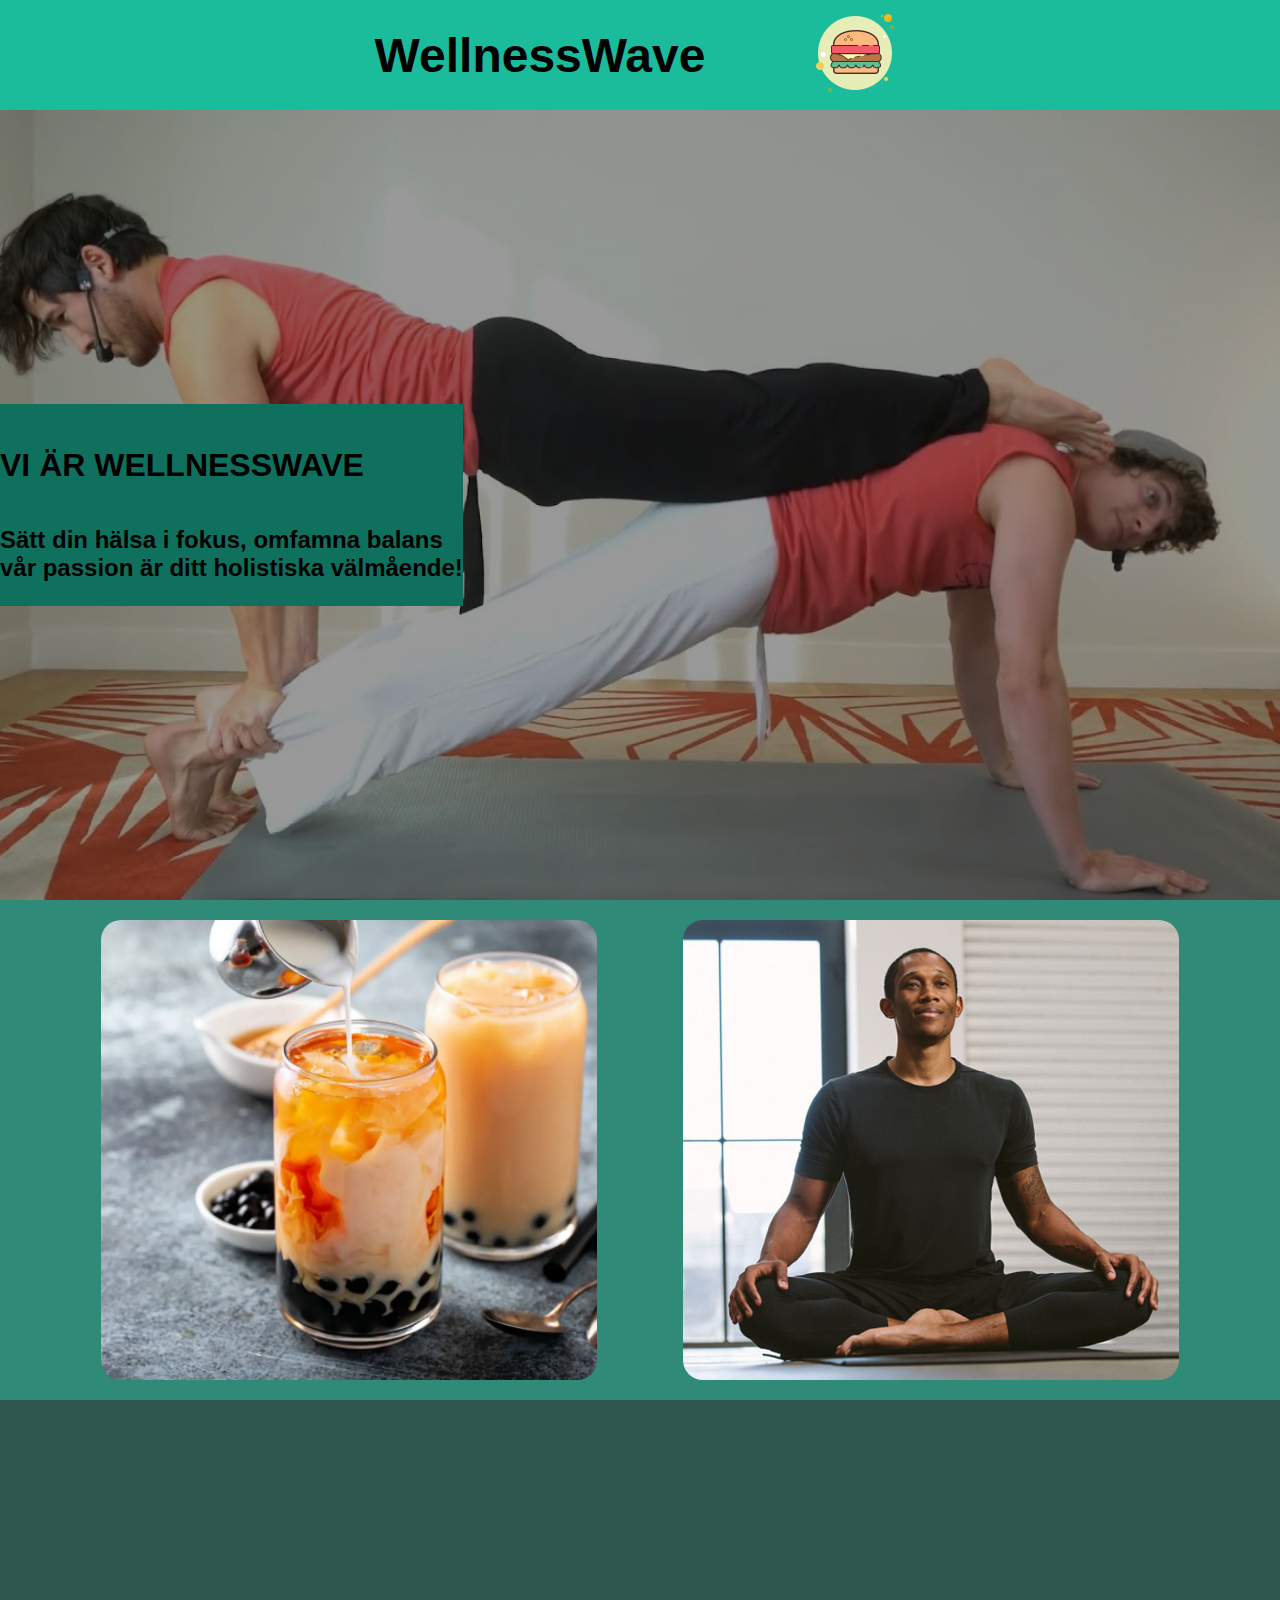
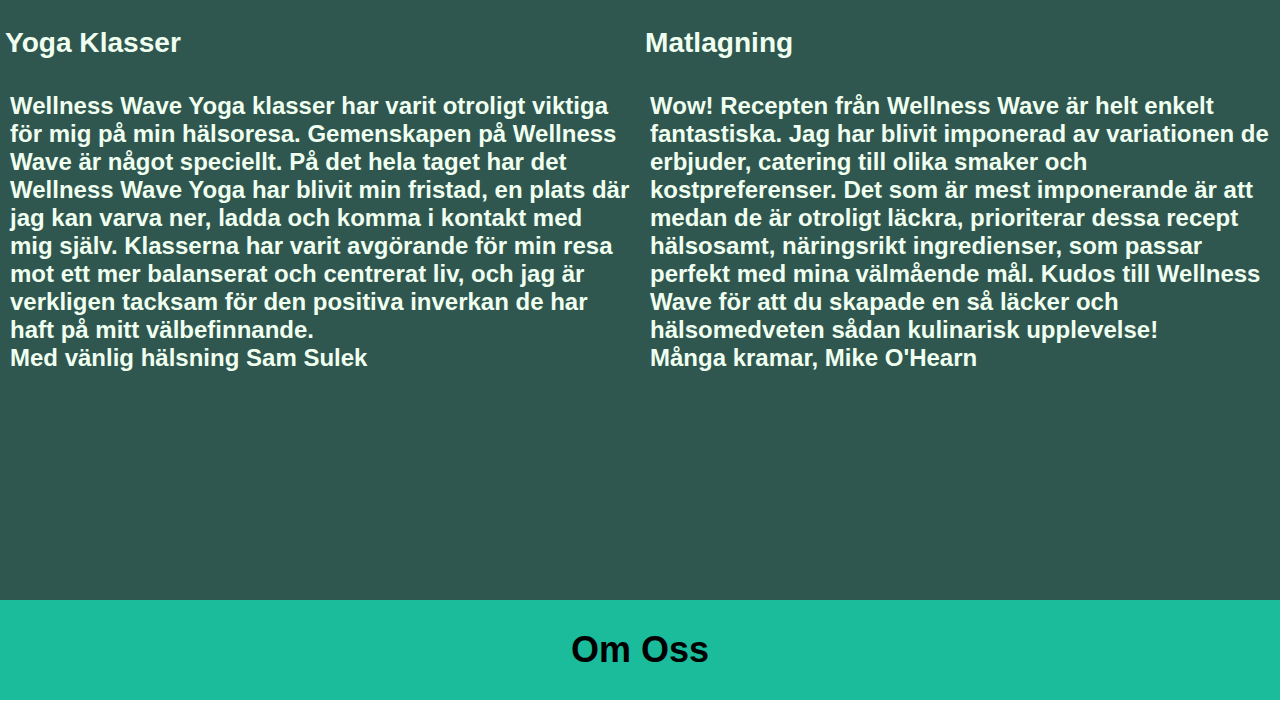
<file: index.html>
<!DOCTYPE html>
<html lang="sv">
  <head>
    <meta charset="UTF-8" />
    <meta name="viewport" content="width=device-width, initial-scale=1.0" />
    <title>WellnessWave</title>
    <link rel="stylesheet" href="/css/style.css" />
  </head>
  <body>
    <div id="container">
      <header>
        <a class="text_w_link" href="/index.html"><h1>WellnessWave</h1></a>
        <div class="dropdown">
          <img src="/img/icons8-hamburger-100.png" alt="Hamburger-menu" />
          <ul class="dropdown-content">
            <li>
              <a class="text_w_link_dropdown" href="/cards.html">Anställda</a>
            </li>
            <li>
              <a class="text_w_link_dropdown" href="/shop.html">Produkter</a>
            </li>
            <li><a class="text_w_link_dropdown" href="#">Yoga</a></li>
          </ul>
        </div>
      </header>
      <div id="card-section">
        <img class="pictures" src="/img/thai.boba_.webp" alt="boba tea" />
        <img
          class="pictures"
          src="/img/yoga-instructor.jpg"
          alt="yoga instructor"
        />
      </div>
      <footer>
        <a class="text_w_link" href="/cards.html"><h2>Om Oss</h2></a>
      </footer>
      <main id="hero-image">
        <div id="hero-text"><h4>Vi är WellnessWave</h4>
          <p id="hero-paragraf">Sätt din hälsa i fokus, omfamna balans <br> vår passion är ditt holistiska välmående!</p>
        </div>
      </main>
      <section id="section2">
        <div class="texter">
        <h3>Yoga Klasser</h3>
        <p class="texter">
          Wellness Wave Yoga klasser har varit otroligt viktiga för mig på min
          hälsoresa. Gemenskapen på Wellness Wave är något speciellt. På det
          hela taget har det Wellness Wave Yoga har blivit min fristad, en plats
          där jag kan varva ner, ladda och komma i kontakt med mig själv.
          Klasserna har varit avgörande för min resa mot ett mer balanserat och
          centrerat liv, och jag är verkligen tacksam för den positiva inverkan
          de har haft på mitt välbefinnande.
          <br />
          Med vänlig hälsning Sam Sulek
        </p>
      </div>
      </section>
      <section id="section3">
        <div class="texter">
        <h3>Matlagning</h3>
        <p class="texter">
          Wow! Recepten från Wellness Wave är helt enkelt fantastiska. Jag har
          blivit imponerad av variationen de erbjuder, catering till olika
          smaker och kostpreferenser. Det som är mest imponerande är att medan
          de är otroligt läckra, prioriterar dessa recept hälsosamt, näringsrikt
          ingredienser, som passar perfekt med mina välmående mål. Kudos till
          Wellness Wave för att du skapade en så läcker och hälsomedveten sådan
          kulinarisk upplevelse!
          <br />
          Många kramar, Mike O'Hearn
        </p>
      </div>
      </section>
    </div>
  </body>
</html>
</file>
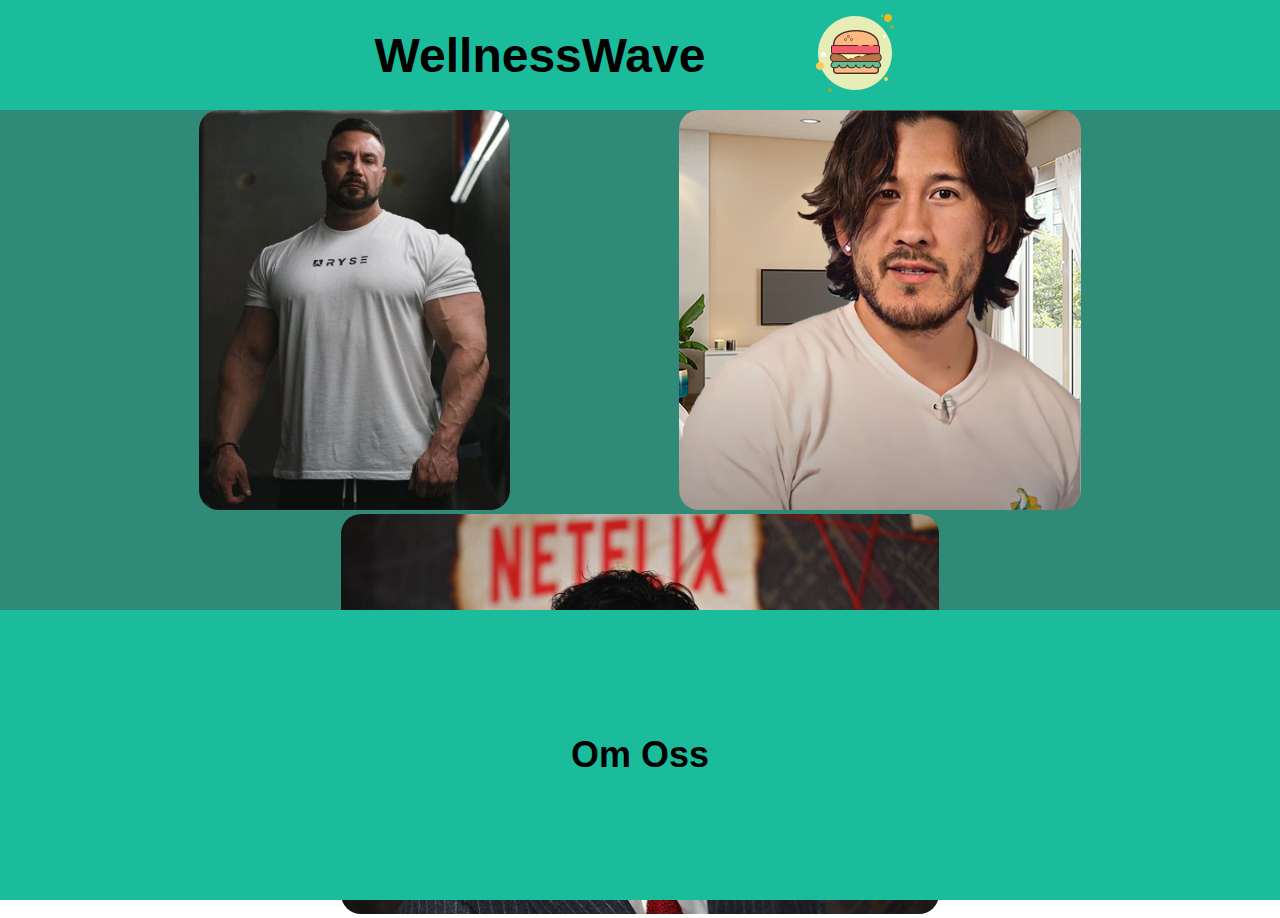
<file: cards.html>
<!DOCTYPE html>
<html lang="en">
  <head>
    <meta charset="UTF-8" />
    <meta name="viewport" content="width=device-width, initial-scale=1.0" />
    <title>Anställda</title>
    <link rel="stylesheet" href="/css/style.css" />
  </head>
  <body>
    <div id="container2">
      <header>
        <a class="text_w_link" href="/index.html"><h1>WellnessWave</h1></a>
        <div class="dropdown">
          <img src="/img/icons8-hamburger-100.png" alt="Hamburger-menu" />
          <ul class="dropdown-content">
            <li>
              <a class="text_w_link_dropdown" href="/cards.html">Anställda</a>
            </li>
            <li>
              <a class="text_w_link_dropdown" href="/shop.html">Produkter</a>
            </li>
            <li><a class="text_w_link_dropdown" href="#">Yoga</a></li>
          </ul>
        </div>
      </header>
      <div id="employees">
          <a href="https://www.youtube.com/watch?v=Bnix4LNhke8"
            ><img id="pictures"
              src="/img/Noel-Deyzel-promoting-Ryse-Supplements.webp"
              alt="Big_boy_noel"
          /></a>
          <a href="https://www.youtube.com/watch?v=yyU_1JD2wuA"
            ><img id="pictures"
            src="/img/markiplier_employee.jpg" alt="markiplier"
          /></a>
          <a href="https://www.youtube.com/watch?v=G2gYUVQrLzQ"
            ><img id="pictures"
            src="/img/Henry-Cavill.jpg" alt="superman"
          /></a>
      </div>
      <footer>
        <a class="text_w_link" href="/cards.html"><h2>Om Oss</h2></a>
      </footer>
    </div>
  </body>
</html>
</file>
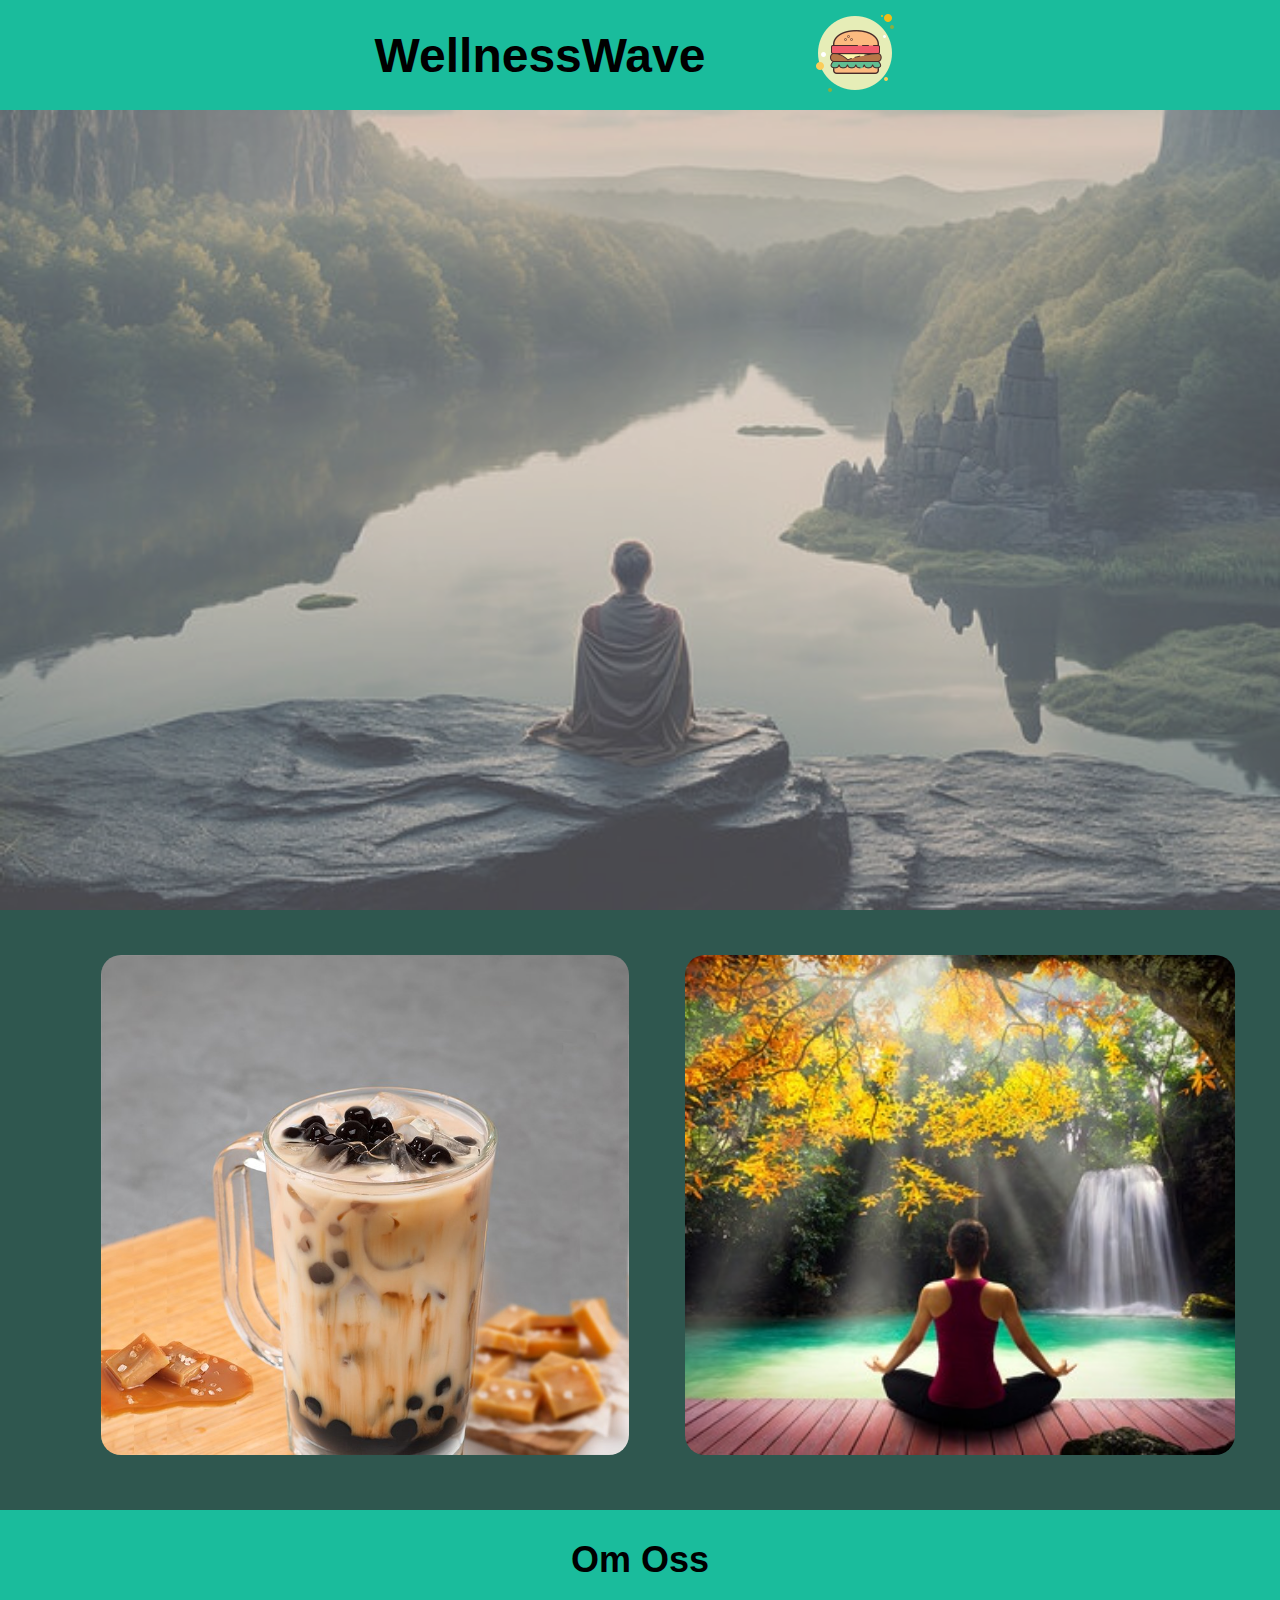
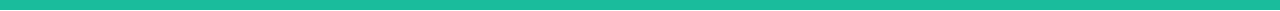
<file: shop.html>
<!DOCTYPE html>
<html lang="en">
  <head>
    <meta charset="UTF-8" />
    <meta name="viewport" content="width=device-width, initial-scale=1.0" />
    <title>Produkter</title>
    <link rel="stylesheet" href="/css/style.css" />
  </head>
  <body>  
    <div id="container1">
      <header>
        <a class="text_w_link" href="/index.html"><h1>WellnessWave</h1></a>
        <div class="dropdown">
          <img src="/img/icons8-hamburger-100.png" alt="Hamburger-menu" />
          <ul class="dropdown-content">
            <li>
              <a class="text_w_link_dropdown" href="/cards.html">Anställda</a>
            </li>
            <li>
              <a class="text_w_link_dropdown" href="/shop.html">Produkter</a>
            </li>
            <li><a class="text_w_link_dropdown" href="#">Yoga</a></li>
          </ul>
        </div>
      </header>
      <div class="meditation_yoga"></div>
      <!-- <main id="cardsection"> -->
      <div id="länk1">
        <a href="https://www.youtube.com/watch?v=E_KKogWlndw">
          <img class="img" src="/img/salted_caramel_bubble_tea.jpg" alt="caramel-tea"
        /></a>
      </div>
      <div id="länk2">
        <a href="#"
          ><img class="img" src="/img/meditation_waterfall.jpg" alt=""
        /></a>
      </div>
      <footer class="texter">
        <a class="text_w_link" href="/cards.html"><h2>Om Oss</h2></a>
      </footer>
    </div>
  </body>
</html>
</file>
<file: css/style.css>
body {
    margin: 0%;
  }
  #container {
    display: grid;
    height: calc(100vh);
    grid-template-rows: 110px calc(100vh - 110px) 500px calc(100vh - 100px) 100px;
    grid-template-columns: 25% 25% 25% 1fr;
    grid-template-areas:
      "hd hd hd hd"
      "sc sc sc sc "
      "dv dv dv dv"
      "sc2 sc2  sc3 sc3"
      "ft ft ft ft";
      background-color: black;
  }
  header {
    display: flex;
    gap: 100px;
    justify-content: center;
    align-items: center;
    grid-area: hd;
    background-color: #1abc9c;
  }
  #hero-image {
    grid-area: sc;
    background-image: url(/img/markiplier_yoga.jpg);
    opacity:  0.6;
    background-size: cover;
    display: flex;
    align-items: center;
    background-position: center;
  }
  #hero-text {
    background-color: #1abc9c;
    color: black;
    font-size: xx-large;
    font-family:'Segoe UI', Tahoma, Geneva, Verdana, sans-serif;
    font-weight: 600;
    text-transform: uppercase;
  }
  #hero-paragraf {
    font-size: x-large;
    text-transform: initial;
  }
  section .homepage-headers {
    display: flex;
    justify-content: center;
    font-size: xx-large;
    color: honeydew;
  }
  #card-section {
    grid-area: dv;
    background-color: #2F8A78;
    display: flex;
    flex-wrap: wrap;
    gap: 5px;
    justify-content: space-evenly;
    padding: 20px;
  }
  #card-section div {
    height: 450px;
    width: calc((100% - 10px) / 2);
  } 
  .pictures {
        transition: transform .2s;
        height: 100%;
        width: 40%;
        justify-content: space-between;
        border-radius: 20px;
        object-fit: cover;
  }
  .pictures:hover {
    transform: scale(1.05);
  }
  footer {
    grid-area: ft;
    background-color: #1abc9c;
    display: flex;
    justify-content: center;
    align-items: center;
  }
  #section2 {
    grid-area: sc2;
    background-color: #2F574F;
    background-size: cover;
    display: flex;
    align-items: center;
  }
  #section3  {
    grid-area: sc3;
    background-color: #2F574F;
    background-size: cover;
    display: flex;
    align-items: center;
   }
  .text_w_link {
    font-size: x-large;
    font-family: 'Trebuchet MS', 'Lucida Sans Unicode', 'Lucida Grande', 'Lucida Sans', Arial, sans-serif;
    font-weight: 400;
    color: black;
    text-decoration: none;
  }
  .text_w_link_dropdown {
    color: black;
    text-decoration: none;
}
  .texter {
    padding: 5px;
    font-family: "Segoe UI", Tahoma, Geneva, Verdana, sans-serif;
    font-size: x-large;
    font-weight: 600;
    color: honeydew;
  }
  .dropdown {
      display: flex;
      position:relative;
      display: inline-block;
      margin-top: 0;
    }
    .dropdown-content {
        display: none;
        text-align: center;
        flex-direction: column;
        position: absolute;
        background-color: #1abc9c;
        min-width: 100px;
        font-family: 'Segoe UI', Tahoma, Geneva, Verdana, sans-serif;
        font-weight: 500;
        z-index: 1;
        list-style-type: none;
        padding: 10px;
        font-size: large;
        margin-top: -10px;
  }
  .dropdown:hover .dropdown-content {
      display: block;
  }

  
  
  
  #container1{
    display: grid;
    grid-template-columns: 50% 50% ;
    grid-template-rows:110px calc(100vh - 100px) 600px 100px;
    grid-template-areas: 
    'hd hd'
    'sc sc'
    'länk1 länk2'
    'ft ft';
    background-color: darkgrey;
}
.meditation_yoga {
  grid-area: sc;
  background-image: url(/img/yoga_meditation_hero.jpg);
  background-position: center;
  display: flex;
  background-size: cover;
  opacity: 0.6;
}
#länk1 {
  grid-area: länk1;
  background-color: #2F574F;
  height: 600px;
  width:100%;
  display: flex;
  flex-wrap: wrap;
  justify-content: space-around;
  padding: 45px;
  
}
#länk2 {
  grid-area: länk2;
  background-color: #2F574F;
  height: 600px;
  width: 1fr ;
  display: flex;
  flex-wrap: wrap;
  justify-content: space-around;
  padding: 45px;
}
a .img {
  transition: transform .2s;
  width: 100%;
  height: 500px;
  object-fit: cover;
  border-radius: 20px;
}
a .img:hover {
  transform: scale(1.05);
}



#container2 {
  display: grid;
  width: 100%;
  grid-template-rows: 110px 500px calc(100vh - 610px);
  grid-template-areas:
    "hd hd hd"
    "sec sec sec"
    "ft ft ft";
}

#employees {
  grid-area: sec;
  background-color: #2F8A78;
  display: flex;
  flex-wrap: wrap;
  justify-content: space-evenly;
  align-items: center;
  padding-inline: 30px;
  object-fit: cover;
}
#pictures {
  transition: transform .2s;
  height: 400px;
  width: 100%;
  justify-content: space-between;
  border-radius: 20px;
  object-fit: cover;
}
#pictures:hover {
transform: scale(1.05);
}
</file>
